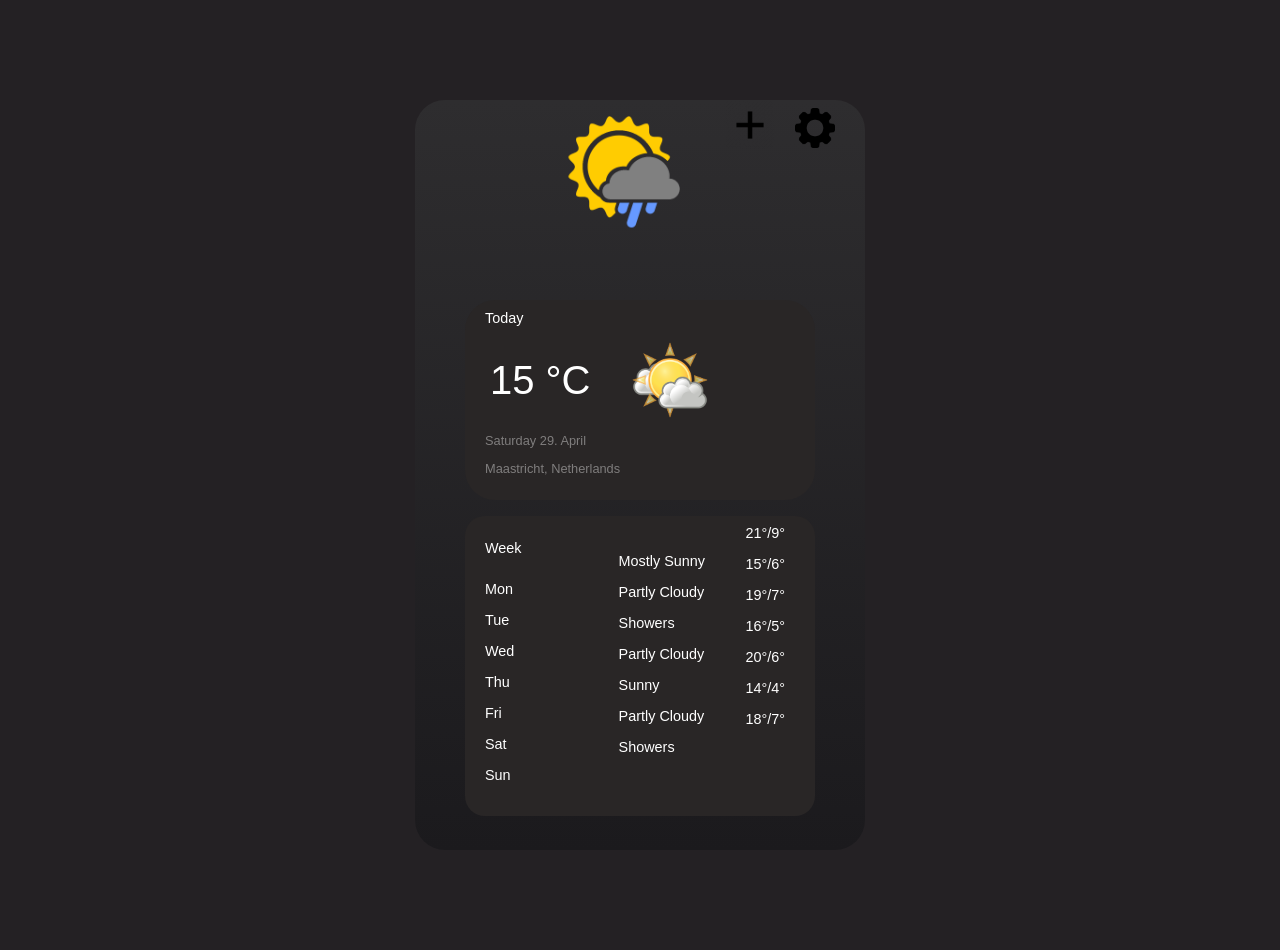
<file: index.html>
<!DOCTYPE html>
<html lang="en">
<head>
    <meta charset="UTF-8">
    <meta http-equiv="X-UA-Compatible" content="IE=edge">
    <link rel="stylesheet" href="styles.css">
    <meta name="viewport" content="width=device-width, initial-scale=1.0">
    <title>WeatherApp</title>
</head>
<body>
    <div class="container">

        <div class="logo">
            <img src="Images/logo.png" class="image1">
            <a href="city.html">
                <img src="Images/plus.png" class="image2"> 
            </a>
            <a href="settings.html">
                <img src="Images/settings.png" class="image3"> 
            </a>
            
        </div>
            
        <div class="current-weather">
            <p class="container-title"> 
                Today
            </p>

            <div class="weather">
                <div class="temperature">
                    <p> 
                        15 °C
                    </p>
                </div>
    
                <img src="Images/weather.png" class="weather">
            </div>

            <div class="bottom-text-container">
                <p> 
                    Saturday 29. April
                </p>
                <p> 
                    Maastricht, Netherlands  
                </p>

            </div>  

            
        <div class="bottom-container">
            <p class="container-title"> 
                Week
            </p>

            <div class="days">
                <p>Mon </p>
                <p>Tue </p>
                <p>Wed </p>
                <p>Thu </p>
                <p>Fri </p>
                <p>Sat </p>
                <p>Sun </p>
            </div>

            <div class="days-information">
                <p>Mostly Sunny</p>
                <p>Partly Cloudy </p>
                <p>Showers</p>
                <p>Partly Cloudy </p>
                <p>Sunny</p>
                <p>Partly Cloudy</p>
                <p>Showers</p>

                <div class="day-temp">
                    <p>21°/9°</p>
                    <p>15°/6°</p>
                    <p>19°/7°</p>
                    <p>16°/5°</p>
                    <p>20°/6°</p>
                    <p>14°/4°</p>
                    <p>18°/7°</p>
                </div>
            </div>
        </div>

        <div class="overflow-container-1">
            <p class="container-title"> 
                Humidity
            </p>
            <img src="Images/humidity.png" class="image5">
            <p class="overflow-container-all"> 89%</p>
        </div>

        <div class="overflow-container-2">
            <p class="container-title"> 
                Feels like
            </p>
            <img src="Images/temp.png" class="image5">
            <p class="overflow-container-all"> 16°</p>
        </div>

        <div class="overflow-container-3">
            <p class="container-title"> 
                Visibility
            </p>
            <img src="Images/visibility.png" class="image5">
            <p class="overflow-container-all"> 9 km</p>
        </div>

        <div class="overflow-container-4">
            <p class="container-title"> 
                Air pressure
            </p>
            <img src="Images/air-pressure.png" class="image5">
            <p class="overflow-container-4-air"> 1000 hPa</p>
        </div>

        </div>
    </div>
</body>
</html>
</file>
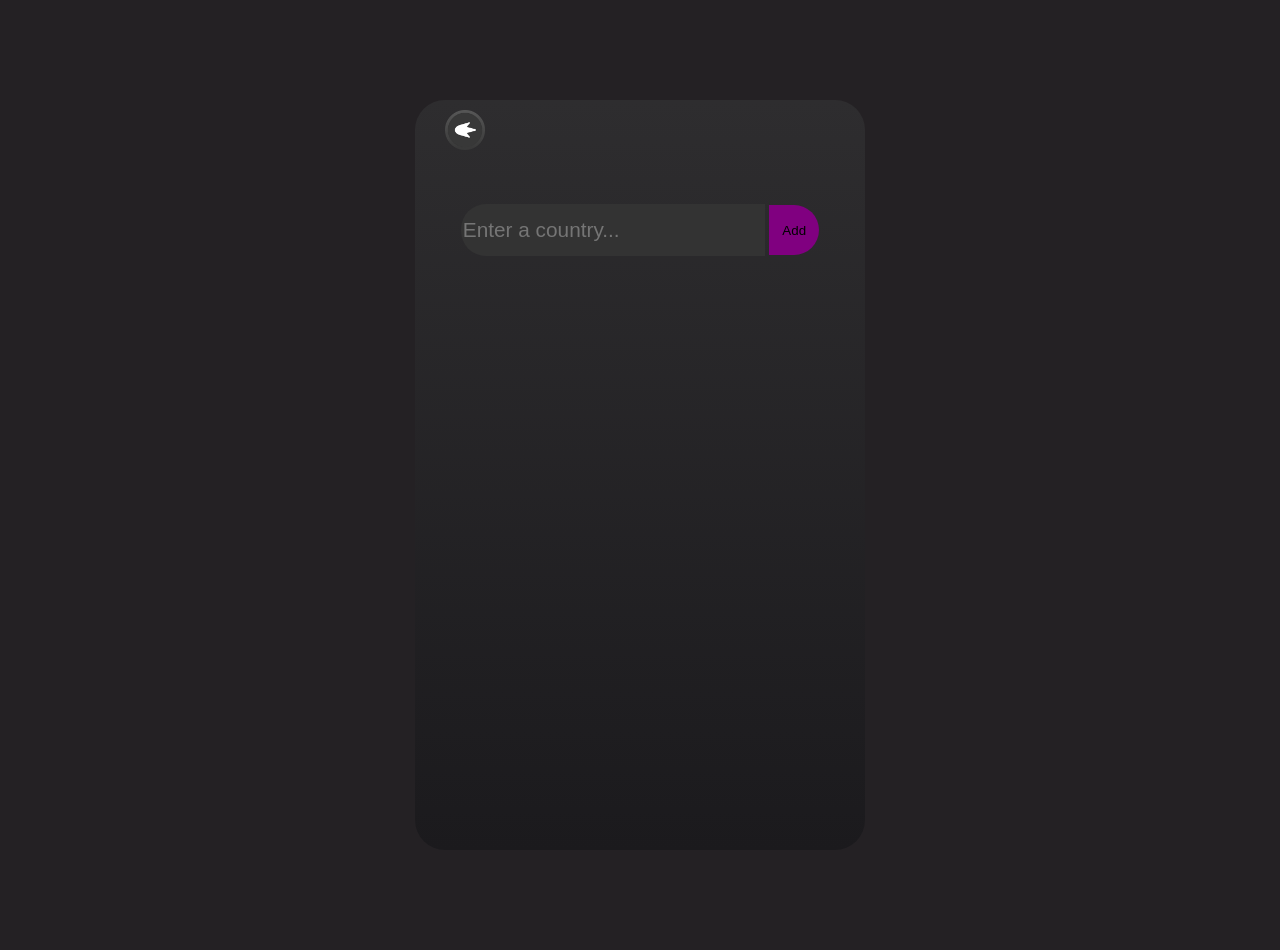
<file: city.html>
<!DOCTYPE html>
<html lang="en">

<head>
    <meta charset="UTF-8">
    <meta http-equiv="X-UA-Compatible" content="IE=edge">
    <link rel="stylesheet" href="styles.css">
    <meta name="viewport" content="width=device-width, initial-scale=1.0">
    <script src="main.js"></script>
    <title>City</title>
</head>

<body>
    <div class="container">
        <a href="index.html">
            <img src="Images/backbutton.png" class="image4">
        </a>

        <div class="input-container">

            <input type="text" id="cityInput" placeholder="Enter a country..." autocomplete="off">
            <button type="button" onclick="addCity()">Add</button>
            <p id="InvalidInput" style="color: red; display: none;">Invalid input. Input cannot be empty.</p>
        </div>

        <div id="cityList"></div>



    </div>
</body>

</html>
</file>
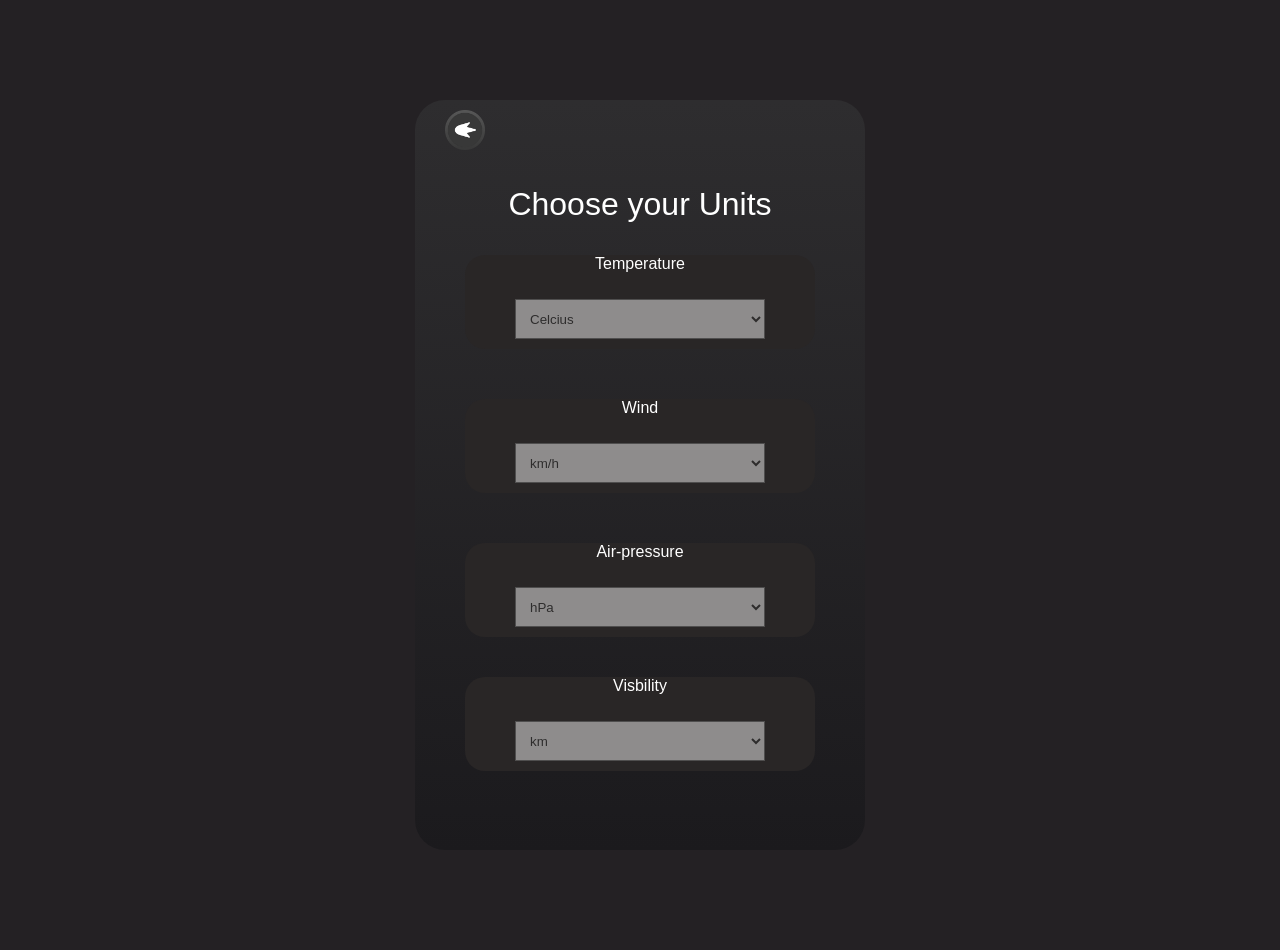
<file: settings.html>
<!DOCTYPE html>
<html lang="en">
<head>
    <meta charset="UTF-8">
    <meta http-equiv="X-UA-Compatible" content="IE=edge">
    <link rel="stylesheet" href="styles.css">
    <meta name="viewport" content="width=device-width, initial-scale=1.0">
    <title>Settings</title>
</head>
<body>
    <div class="container">

        <a href="index.html">
            <img src="Images/backbutton.png" class="image4"> 
        </a>

        <p class="Unit">Choose your Units</p>

        <div class="temperature-container">
            <p class="temp">Temperature</p>
            <select>
                <option value="option1">Celcius</option>
                <option value="option2">Fahrenheit</option>
            </select>
        </div>
        
        <div class="wind-container">
            <p class="wind">Wind</p>
            <select id= "windList">
                <option value="option1">km/h</option>
                <option value="option2">m/s</option>
                <option value="option3">mph</option>
            </select>
        </div>

        <div class="air-pressure-container">
            <p class="air-pressure">Air-pressure</p>
            <select>
                <option value="option1">hPa</option>
                <option value="option2">mmHg</option>
                <option value="option3">inHg</option>
            </select>
        </div>

        <div class="visibility-container">
            <p class="visibility">Visbility</p>
            <select>
                <option value="option1">km</option>
                <option value="option2">mi</option>
            </select>
        </div>
      
    </div>


</body>
</html>
</file>
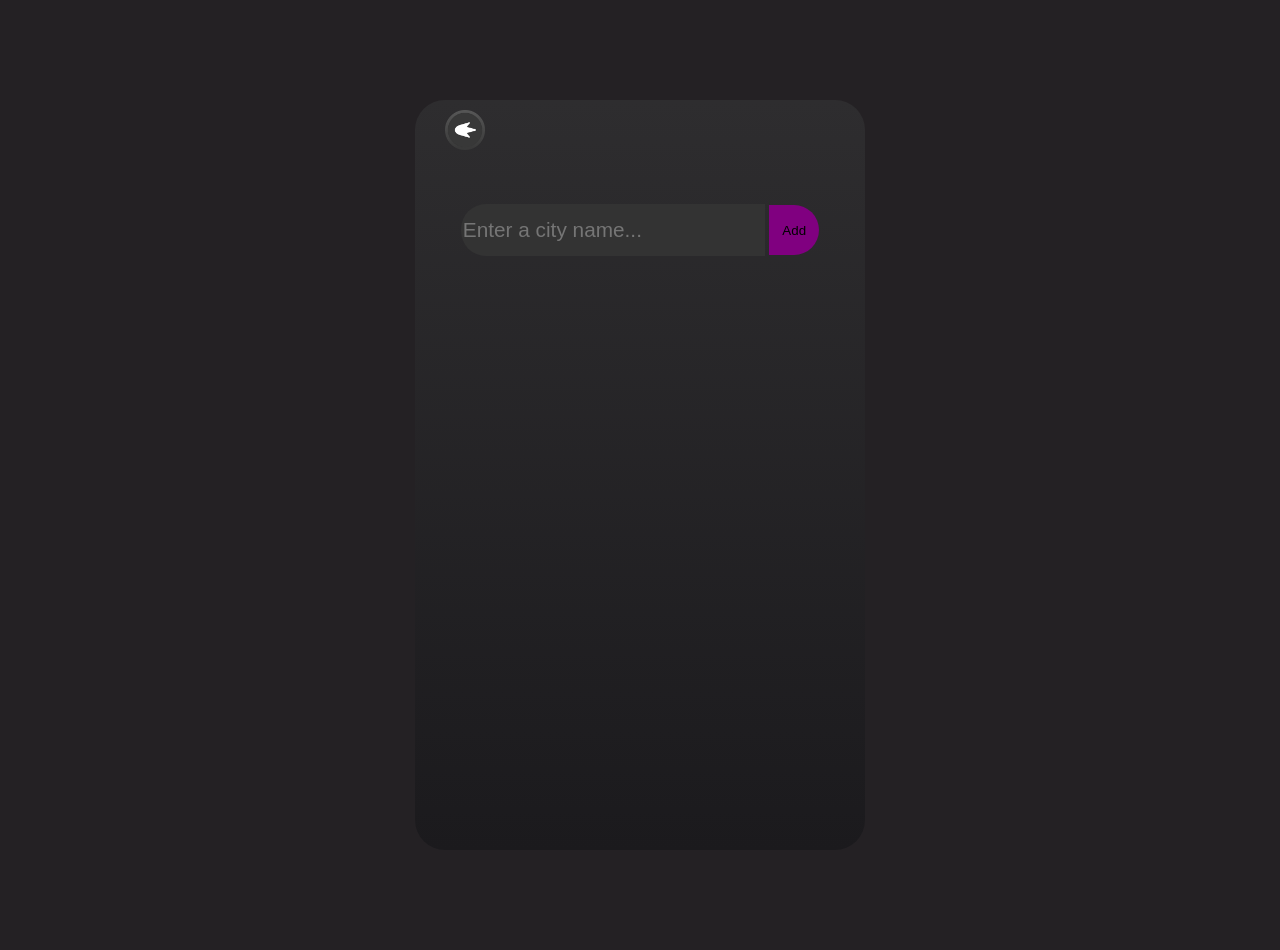
<file: Version-1/city.html>
<!DOCTYPE html>
<html lang="en">

<head>
    <meta charset="UTF-8">
    <meta http-equiv="X-UA-Compatible" content="IE=edge">
    <link rel="stylesheet" href="styles.css">
    <meta name="viewport" content="width=device-width, initial-scale=1.0">
    <script src="main.js"></script>
    <title>City</title>
</head>

<body>
    <div class="container">
        <a href="main.html">
            <img src="Images/backbutton.png" class="image4">
        </a>

        <div class="input-container">

            <input type="text" id="cityInput" placeholder="Enter a city name..." autocomplete="off">
            <button type="button" onclick="addCity()">Add</button>
            <p id="InvalidInput" style="color: red; display: none;">Invalid input. Input cannot be empty.</p>
        </div>

        <div id="cityList"></div>



    </div>
</body>

</html>
</file>
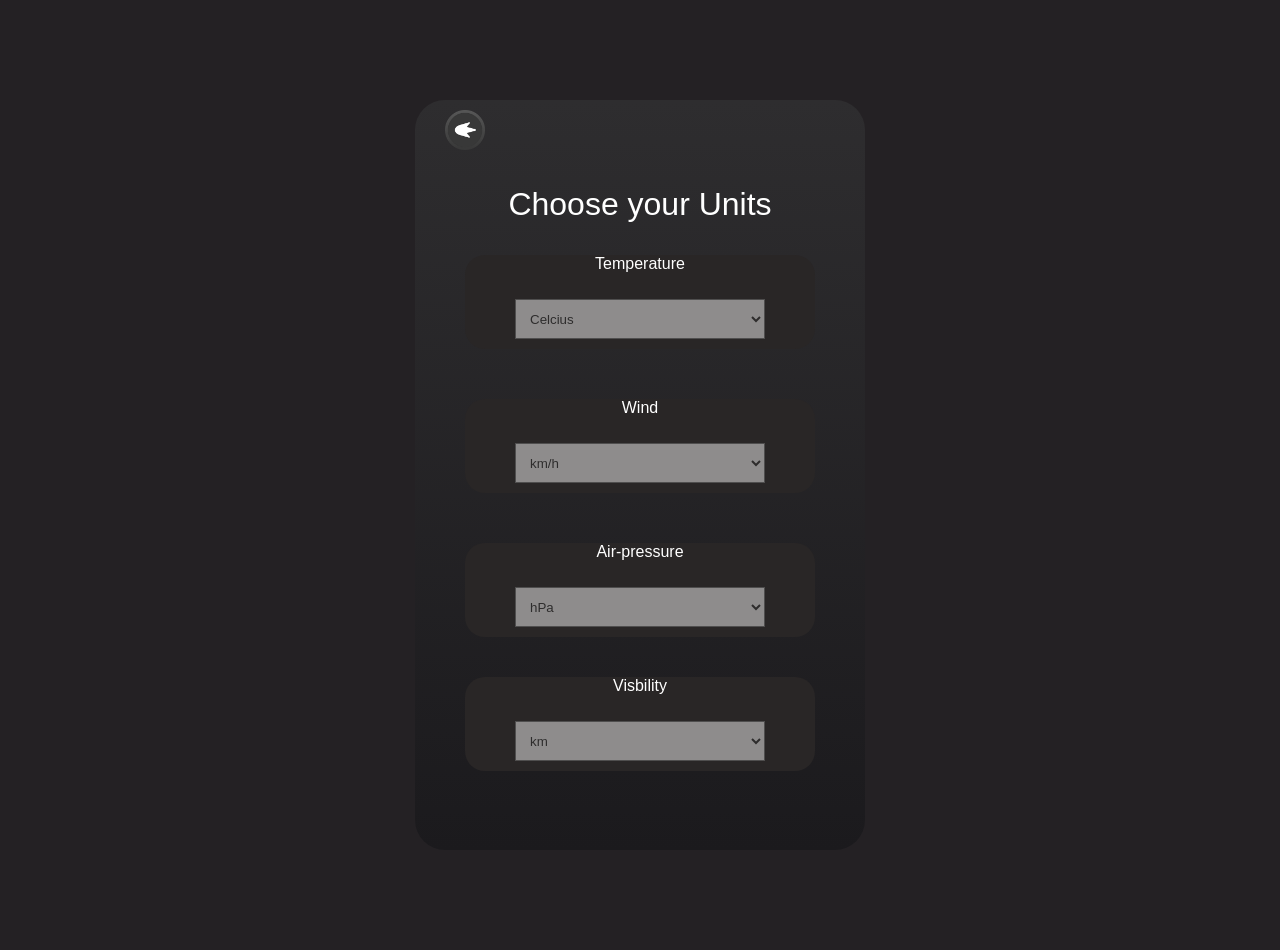
<file: Version-1/settings.html>
<!DOCTYPE html>
<html lang="en">
<head>
    <meta charset="UTF-8">
    <meta http-equiv="X-UA-Compatible" content="IE=edge">
    <link rel="stylesheet" href="styles.css">
    <meta name="viewport" content="width=device-width, initial-scale=1.0">
    <title>Settings</title>
</head>
<body>
    <div class="container">

        <a href="main.html">
            <img src="Images/backbutton.png" class="image4"> 
        </a>

        <p class="Unit">Choose your Units</p>

        <div class="temperature-container">
            <p class="temp">Temperature</p>
            <select>
                <option value="option1">Celcius</option>
                <option value="option2">Fahrenheit</option>
            </select>
        </div>
        
        <div class="wind-container">
            <p class="wind">Wind</p>
            <select id= "windList">
                <option value="option1">km/h</option>
                <option value="option2">m/s</option>
                <option value="option3">mph</option>
            </select>
        </div>

        <div class="air-pressure-container">
            <p class="air-pressure">Air-pressure</p>
            <select>
                <option value="option1">hPa</option>
                <option value="option2">mmHg</option>
                <option value="option3">inHg</option>
            </select>
        </div>

        <div class="visibility-container">
            <p class="visibility">Visbility</p>
            <select>
                <option value="option1">km</option>
                <option value="option2">mi</option>
            </select>
        </div>
      
    </div>


</body>
</html>
</file>
<file: styles.css>
* {
  font-family: "Segoe UI", Tahoma, Geneva, Verdana, sans-serif;
  user-select: none;
}

body {
  background-color: rgb(36, 33, 36);
}

select {
  background-color: #f2f2f2;
  color: #333;
  width: 250px;
  height: 40px;
  opacity: 0.5;
  padding: 10px;
  margin: 10px;
}

.Unit {
  text-align: center;
  font-size: 2rem;
  color: #fff;
}

.temperature-container {
  width: 350px;
  background-color: #292626;
  margin: auto;
  text-align: center;
  border-radius: 20px;
}

.wind-container {
  width: 350px;
  background-color: #292626;
  margin: 50px auto;
  text-align: center;
  border-radius: 20px;
}

.air-pressure-container {
  width: 350px;
  background-color: #292626;
  margin: auto;
  text-align: center;
  border-radius: 20px;
}

.visibility-container {
  width: 350px;
  background-color: #292626;
  margin: 40px auto;
  text-align: center;
  border-radius: 20px;
}

.temp {
  color: #fff;
}

.wind {
  color: #fff;
}

.air-pressure {
  color: #fff;
}

.visibility {
  color: #fff;
}

.container {
  width: 450px;
  height: 750px;
  margin: 100px auto;
  background: linear-gradient(to bottom, #2e2d2f, #1b1a1d);
  border-radius: 30px;
  overflow: auto;
}

.logo {
  position: relative;
}

.logo img {
  display: inline-block;
  vertical-align: middle;
  position: absolute;
}

.image1 {
  width: 150px;
  height: 150px;
  margin-left: 130px;
}

.image2 {
  width: 50px;
  height: 50px;
  margin-right: 90px;
  position: fixed;
  top: 0;
  right: 0;
}

.image3 {
  width: 40px;
  height: auto;
  margin-right: 30px;
  padding-top: 8px;
  position: fixed;
  top: 0;
  right: 0;
}

.image4 {
  width: 40px;
  height: auto;
  margin-left: 30px;
  margin-top: 10px;
  top: 0;
  left: 0;
}

.image5 {
  width: 40px;
  height: auto;
  margin-left: 20px;
  margin-top: 10px;
  top: 0;
  left: 0;
}

.current-weather {
  width: 350px;
  height: 200px;
  background-color: #292626;
  margin: 50px auto;
  border-radius: 30px;
  margin-top: 200px;
}

.bottom-text-container {
  color: #fff;
  font-size: 0.8rem;
  padding-left: 20px;
  opacity: 0.4;
}

.container-title {
  color: #fff;
  font-size: 0.9rem;
  padding-top: 10px;
  padding-left: 20px;
}

.temperature {
  font-size: 2.5rem;
  text-indent: -120px;
  color: #fff;
  display: flex;
  align-items: center;
}

.weather {
  margin: auto;
  width: 80px;
  height: 80px;
  display: flex;
  padding-left: 20px;
}

.bottom-container {
  display: flex;
  flex-direction: column;
  width: 350px;
  height: 300px;
  background-color: #292626;
  margin: 40px auto;
  border-radius: 20px;
}

.days {
  display: flex;
  flex-direction: column;
  gap: 5px;
}

.days p {
  padding-top: 10px;
  color: white;
  font-size: 0.9rem;
  padding-left: 20px;
  margin: 0;
}

.days-information {
  padding-right: 30px;
  display: flex;
  flex-direction: column;
  color: #fff;
  gap: 15px;
  margin-top: -230px; /* moves the div up by 20px */
  margin-left: auto; /* moves the div to the right */
}

.days-information p {
  font-size: 0.9rem;
  padding-right: 80px;
  margin: 0;
  text-align: left;
}

.day-temp {
  display: flex;
  flex-direction: column;
  color: #fff;
  gap: 15px;
  margin-top: -245px; /* moves the div up by 20px */
  margin-left: auto;
  margin-right: -80px;
}

.days-information p {
  font-size: 0.9rem;
  padding-right: 80px;
  margin: 0;
  text-align: left;
}

.overflow-container-1,
.overflow-container-2 {
  width: 165px;
  height: 140px;
  background-color: #292626;
  border-radius: 20px;
  display: inline-block;
  vertical-align: top;
}

.overflow-container-1 {
  float: left;
}

.overflow-container-all{
    font-size: 1.5rem;
    margin-left: 50px;
    margin-top: -40px;
    text-align: center;
    color: #fff;
}

.overflow-container-4-air{
    font-size: 1.5rem;
    margin-left: 50px;
    margin-top: -50px;
    text-align: center;
    color: #fff;
}


.overflow-container-2 {
  float: right;
}

.overflow-container-3,
.overflow-container-4 {
  width: 165px;
  height: 140px;
  background-color: #292626;
  border-radius: 20px;
  display: inline-block;
  vertical-align: top;
  margin-top: 20px;
}

.overflow-container-3 {
  float: left;
}

.overflow-container-4 {
  float: right;
}

.container::-webkit-scrollbar {
  display: none;
}

.back-button {
  width: 50px;
  height: auto;
  display: inline-block;
}

.input-container {
  text-align: center;
  margin: 50px auto;
}

input[type="text"],
button[type="button"] {
  vertical-align: middle;
}

input[type="text"] {
  font-size: 1.3rem;
  background: #333;
  width: 300px;
  height: 50px;
  border: none;
  outline: none;
  border-radius: 25px 0 0 25px;
}
button[type="button"] {
  position: relative;
  border-radius: 0 25px 25px 0;
  width: 50px;
  height: 50px;
  border: none;
  outline: none;
  cursor: pointer;
  background-color: purple;
}
.cityBox {
  background-color: purple;
  color: #fff;
  padding: 10px;
  margin: 20px;
  display: block;
  border-radius: 20px;
  width: auto;
  height: 50px;
  display: flex;
  justify-content: space-between;
  align-items: center;
}
.cityBox .deleteButton {
  background-color: #333;
  color: #fff;
  border: none;
  border-radius: 50%;
  width: 30px;
  height: 30px;
  font-size: 1rem;
  font-weight: bold;
  cursor: pointer;
  margin-left: 10px;
}

.weatherInfo {
  font-size: 14px;
  margin-right: 10px;
}

.tempInfo {
  font-size: 14px;
  margin-right: 10px;
}

.weatherButton {
  background-color: #333;
  color: #fff;
  border: none;
  outline: none;
  padding: 5px 10px;
  border-radius: 10px;
  cursor: pointer;
}

.weatherButton:hover {
  background: linear-gradient(to bottom, #000080, #000000);
}

.tempButton {
  background-color: #333;
  color: #fff;
  border: none;
  outline: none;
  padding: 5px 10px;
  border-radius: 10px;
  cursor: pointer;
}

.tempButton:hover {
  background: linear-gradient(to bottom, #000080, #000000);
}
</file>
<file: Version-1/styles.css>
* {
  font-family: "Segoe UI", Tahoma, Geneva, Verdana, sans-serif;
  user-select: none;
}

body {
  background-color: rgb(36, 33, 36);
}

select {
  background-color: #f2f2f2;
  color: #333;
  width: 250px;
  height: 40px;
  opacity: 0.5;
  padding: 10px;
  margin: 10px;
}

.Unit {
  text-align: center;
  font-size: 2rem;
  color: #fff;
}

.temperature-container {
  width: 350px;
  background-color: #292626;
  margin: auto;
  text-align: center;
  border-radius: 20px;
}

.wind-container {
  width: 350px;
  background-color: #292626;
  margin: 50px auto;
  text-align: center;
  border-radius: 20px;
}

.air-pressure-container {
  width: 350px;
  background-color: #292626;
  margin: auto;
  text-align: center;
  border-radius: 20px;
}

.visibility-container {
  width: 350px;
  background-color: #292626;
  margin: 40px auto;
  text-align: center;
  border-radius: 20px;
}

.temp {
  color: #fff;
}

.wind {
  color: #fff;
}

.air-pressure {
  color: #fff;
}

.visibility {
  color: #fff;
}

.container {
  width: 450px;
  height: 750px;
  margin: 100px auto;
  background: linear-gradient(to bottom, #2e2d2f, #1b1a1d);
  border-radius: 30px;
  overflow: auto;
}

.logo {
  position: relative;
}

.logo img {
  display: inline-block;
  vertical-align: middle;
  position: absolute;
}

.image1 {
  width: 150px;
  height: 150px;
  margin-left: 130px;
}

.image2 {
  width: 50px;
  height: 50px;
  margin-right: 90px;
  position: fixed;
  top: 0;
  right: 0;
}

.image3 {
  width: 40px;
  height: auto;
  margin-right: 30px;
  padding-top: 8px;
  position: fixed;
  top: 0;
  right: 0;
}

.image4 {
  width: 40px;
  height: auto;
  margin-left: 30px;
  margin-top: 10px;
  top: 0;
  left: 0;
}

.image5 {
  width: 40px;
  height: auto;
  margin-left: 20px;
  margin-top: 10px;
  top: 0;
  left: 0;
}

.current-weather {
  width: 350px;
  height: 200px;
  background-color: #292626;
  margin: 50px auto;
  border-radius: 30px;
  margin-top: 200px;
}

.bottom-text-container {
  color: #fff;
  font-size: 0.8rem;
  padding-left: 20px;
  opacity: 0.4;
}

.container-title {
  color: #fff;
  font-size: 0.9rem;
  padding-top: 10px;
  padding-left: 20px;
}

.temperature {
  font-size: 2.5rem;
  text-indent: -120px;
  color: #fff;
  display: flex;
  align-items: center;
}

.weather {
  margin: auto;
  width: 80px;
  height: 80px;
  display: flex;
  padding-left: 20px;
}

.bottom-container {
  display: flex;
  flex-direction: column;
  width: 350px;
  height: 300px;
  background-color: #292626;
  margin: 40px auto;
  border-radius: 20px;
}

.days {
  display: flex;
  flex-direction: column;
  gap: 5px;
}

.days p {
  padding-top: 10px;
  color: white;
  font-size: 0.9rem;
  padding-left: 20px;
  margin: 0;
}

.days-information {
  padding-right: 30px;
  display: flex;
  flex-direction: column;
  color: #fff;
  gap: 15px;
  margin-top: -230px; /* moves the div up by 20px */
  margin-left: auto; /* moves the div to the right */
}

.days-information p {
  font-size: 0.9rem;
  padding-right: 80px;
  margin: 0;
  text-align: left;
}

.day-temp {
  display: flex;
  flex-direction: column;
  color: #fff;
  gap: 15px;
  margin-top: -245px; /* moves the div up by 20px */
  margin-left: auto;
  margin-right: -80px;
}

.days-information p {
  font-size: 0.9rem;
  padding-right: 80px;
  margin: 0;
  text-align: left;
}

.overflow-container-1,
.overflow-container-2 {
  width: 165px;
  height: 140px;
  background-color: #292626;
  border-radius: 20px;
  display: inline-block;
  vertical-align: top;
}

.overflow-container-1 {
  float: left;
}

.overflow-container-all{
    font-size: 1.5rem;
    margin-left: 50px;
    margin-top: -40px;
    text-align: center;
    color: #fff;
}

.overflow-container-4-air{
    font-size: 1.5rem;
    margin-left: 50px;
    margin-top: -50px;
    text-align: center;
    color: #fff;
}


.overflow-container-2 {
  float: right;
}

.overflow-container-3,
.overflow-container-4 {
  width: 165px;
  height: 140px;
  background-color: #292626;
  border-radius: 20px;
  display: inline-block;
  vertical-align: top;
  margin-top: 20px;
}

.overflow-container-3 {
  float: left;
}

.overflow-container-4 {
  float: right;
}

.container::-webkit-scrollbar {
  display: none;
}

.back-button {
  width: 50px;
  height: auto;
  display: inline-block;
}

.input-container {
  text-align: center;
  margin: 50px auto;
}

input[type="text"],
button[type="button"] {
  vertical-align: middle;
}

input[type="text"] {
  font-size: 1.3rem;
  background: #333;
  width: 300px;
  height: 50px;
  border: none;
  outline: none;
  border-radius: 25px 0 0 25px;
}
button[type="button"] {
  position: relative;
  border-radius: 0 25px 25px 0;
  width: 50px;
  height: 50px;
  border: none;
  outline: none;
  cursor: pointer;
  background-color: purple;
}
.cityBox {
  background-color: purple;
  color: #fff;
  padding: 10px;
  margin: 20px;
  display: block;
  border-radius: 20px;
  width: auto;
  height: 50px;
  display: flex;
  justify-content: space-between;
  align-items: center;
}
.cityBox .deleteButton {
  background-color: #333;
  color: #fff;
  border: none;
  border-radius: 50%;
  width: 30px;
  height: 30px;
  font-size: 1rem;
  font-weight: bold;
  cursor: pointer;
  margin-left: 10px;
}

.weatherInfo {
  font-size: 14px;
  margin-right: 10px;
}

.tempInfo {
  font-size: 14px;
  margin-right: 10px;
}

.weatherButton {
  background-color: #333;
  color: #fff;
  border: none;
  outline: none;
  padding: 5px 10px;
  border-radius: 10px;
  cursor: pointer;
}

.weatherButton:hover {
  background: linear-gradient(to bottom, #000080, #000000);
}

.tempButton {
  background-color: #333;
  color: #fff;
  border: none;
  outline: none;
  padding: 5px 10px;
  border-radius: 10px;
  cursor: pointer;
}

.tempButton:hover {
  background: linear-gradient(to bottom, #000080, #000000);
}
</file>
